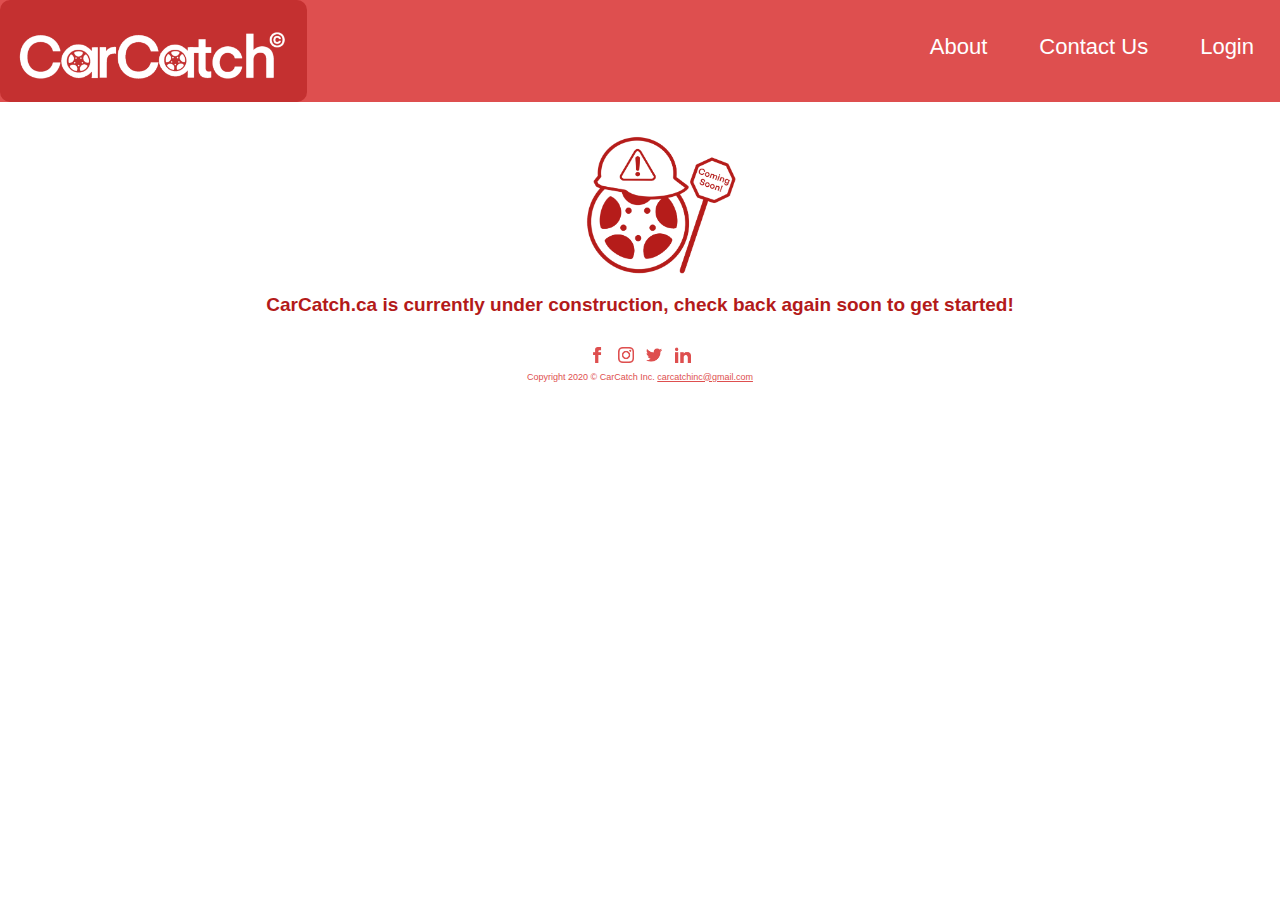
<file: index.html>
<!DOCTYPE html>
<html>

<head>
  <title>CarCatch | Coming Soon</title>
  <link rel="stylesheet" href="index_style.css">
  <meta name="viewport" content="width=device-width, initial-scale=1.0">
  <link rel="shortcut icon" href="icon.png" />
</head>

<body>
    <ul class="menubar">
        <li class="left" , style="padding:0px;margin-top:0px;"><a href="index.html"><img src="white.png" style="width:275px;height:68px;"></a></li>
        <li class="right" , style="margin-top:10px;font-size:25px;"><a href="login.html">Login</a></li>
        <li class="right" , style="margin-top:10px;font-size:25px;"><a href="contact.html">Contact Us</a></li>
        <li class="right" , style="margin-top:10px;font-size:25px;"><a href="about.html">About</a></li>
    </ul>
    <br>
    <p style="width:100%;text-align:center;"><img src="construction.png" style="width:150px;height:138px;margin-left:42px;"></p>
    <h1 style="width:100%;text-align:center;color:#b31a1a;font:sans-serif;font-size:19px">CarCatch.ca is currently under construction, check back again soon to get started!</h1>
    <br>
</body>

<footer>
<div class="bottombar">
            <a style="padding:5px;", href="https://www.facebook.com/car.catch.3"><img src="facebook.png" style="width:16px;height:16px;margin-bottom:13px;"></a>
            <a style="padding:5px;", href="https://www.instagram.com/carcatchinc/"><img src="instagram.png" style="width:16px;height:16px;margin-bottom:13px;"></a>
            <a style="padding:5px;", href="https://twitter.com/CarCatch1"><img src="twitter.png" style="width:16px;height:16px;margin-bottom:13px;"></a>
            <a style="padding:5px;", href="https://linkedin.com/company/carcatchinc"><img src="linkedin.png" style="width:16px;height:16px;margin-bottom:13px;"></a>
</div>
            <p style="margin-bottom:10px;">Copyright 2020 &copy CarCatch Inc. <a style="color:#de4f4f", href="mailto:carcatchinc@gmail.com">carcatchinc@gmail.com</a></p>
</footer>

</html>
</file>
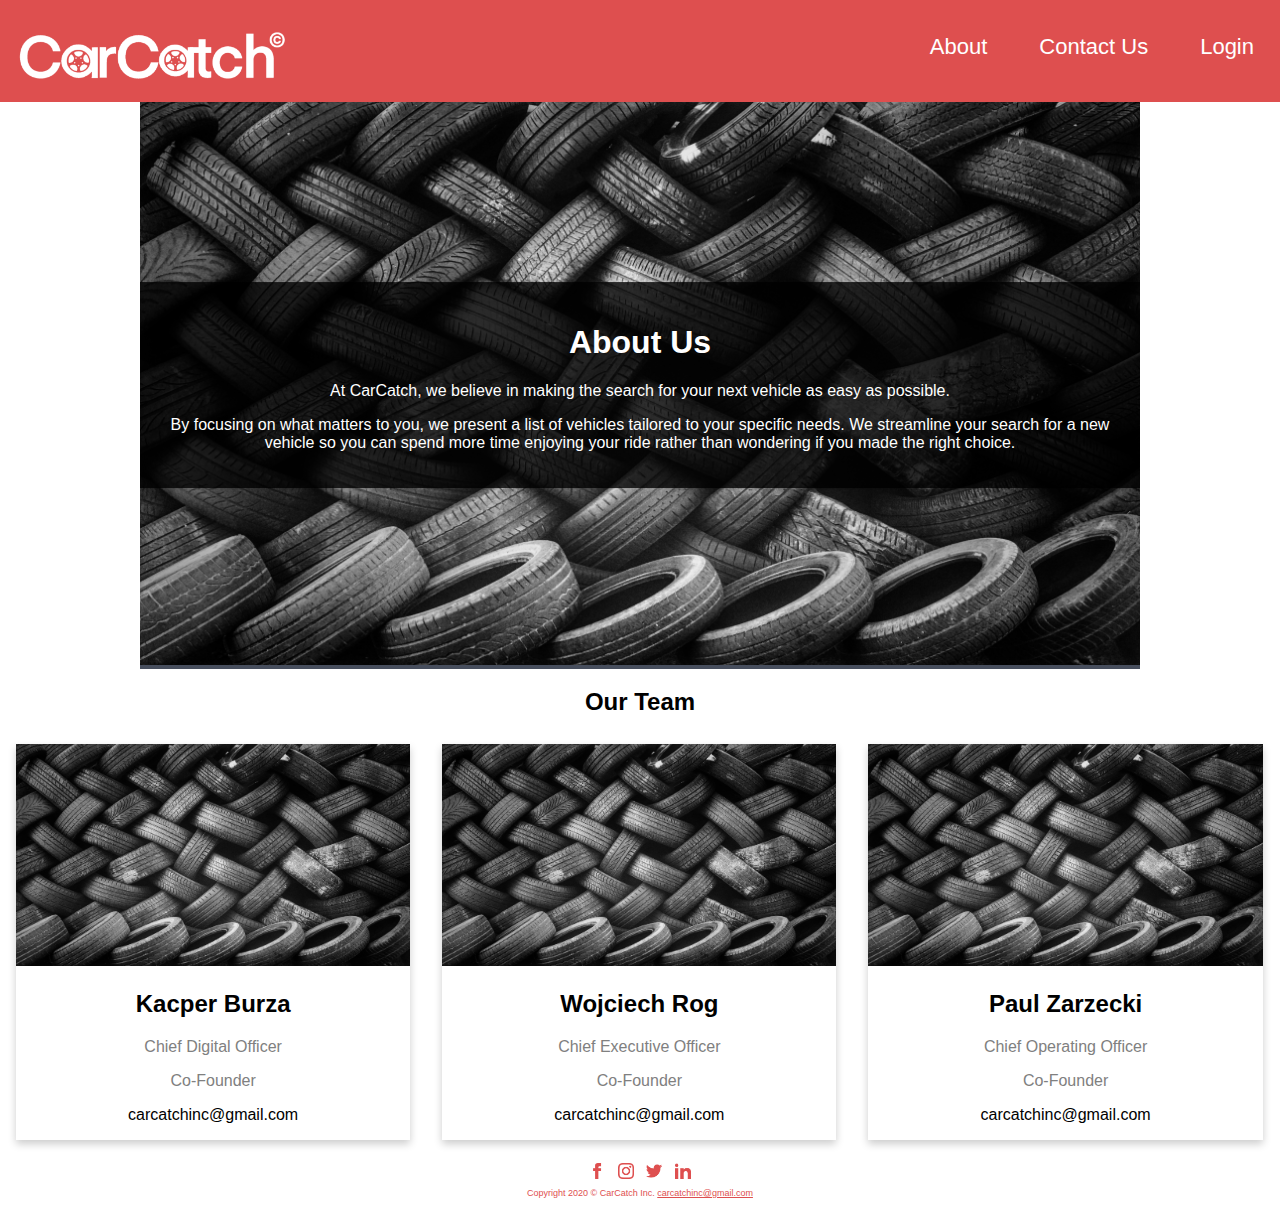
<file: about.html>
<!DOCTYPE html>
<html>

<head>
  <title>CarCatch | About us</title>
  <link rel="stylesheet" href="about_style.css">
  <meta name="viewport" content="width=device-width, initial-scale=1.0">
  <link rel="shortcut icon" href="icon.png" />
</head>

<body>
<!--Navigation Bar-->
    <ul class="menubar">
        <li class="left" , style="padding:0px;margin-top:0px;"><a href="index.html"><img src="white.png" style="width:275px;height:68px;"></a></li>
        <li class="right" , style="margin-top:10px;font-size:25px;"><a href="login.html">Login</a></li>
        <li class="right" , style="margin-top:10px;font-size:25px;"><a href="contact.html">Contact Us</a></li>
        <li class="right" , style="margin-top:10px;font-size:25px;"><a href="about.html">About</a></li>
    </ul>
    </ul>

<!--About us page details-->
    <div class="about-section">
        <img src="tires.png" width="100%;" class="img"/>
        <div class="content">
        <h1>About Us</h1>
        <p>At CarCatch, we believe in making the search for your next vehicle as easy as possible.</p>
        <p>By focusing on what matters to you, we present a list of vehicles tailored to your specific needs.
        We streamline your search for a new vehicle so you can spend more time enjoying your ride rather than wondering if you made the right choice.</p>
    </div>
    </div>

<div class="center">
    <div class="team">
    <h2 style="text-align:center">Our Team</h2>
    <div class="row">
        <div class="column">
            <div class="card">
                <img src="tires.png" alt="Kacper" style="width:100%">
                <div class="container">
                    <h2>Kacper Burza</h2>
                    <p class="title">Chief Digital Officer</P>
                    <p class="title">Co-Founder</p>
                    <p>carcatchinc@gmail.com</p>
                </div>
            </div>
        </div>

        <div class="column">
            <div class="card">
                <img src="tires.png" alt="Wojciech" style="width:100%">
                <div class="container">
                    <h2>Wojciech Rog</h2>
                    <p class="title">Chief Executive Officer</p>
                    <p class="title">Co-Founder</p>
                    <p>carcatchinc@gmail.com</p>
                </div>
            </div>
        </div>

        <div class="column">
            <div class="card">
                <img src="tires.png" alt="Paul" style="width:100%">
                <div class="container">
                    <h2>Paul Zarzecki</h2>
                    <p class="title">Chief Operating Officer</p>
                    <p class="title">Co-Founder</p>
                    <p>carcatchinc@gmail.com</p>
                </div>
            </div>
        </div>
    </div>
    </div>
</div>
</body>


<!--Footer details-->
<footer>
<div class="bottombar">
    <p></p>
    <a style="padding:5px;", href="https://www.facebook.com/car.catch.3"><img src="facebook.png" style="width:16px;height:16px;margin-bottom:13px;"></a>
    <a style="padding:5px;", href="https://www.instagram.com/carcatchinc/"><img src="instagram.png" style="width:16px;height:16px;margin-bottom:13px;"></a>
    <a style="padding:5px;", href="https://twitter.com/CarCatch1"><img src="twitter.png" style="width:16px;height:16px;margin-bottom:13px;"></a>
    <a style="padding:5px;", href="https://linkedin.com/company/carcatchinc"><img src="linkedin.png" style="width:16px;height:16px;margin-bottom:13px;"></a>
</div>
            <p style="margin-bottom:10px;">Copyright 2020 &copy CarCatch Inc. <a style="color:#de4f4f", href="mailto:carcatchinc@gmail.com">carcatchinc@gmail.com</a></p>
</footer>

</html>
</file>
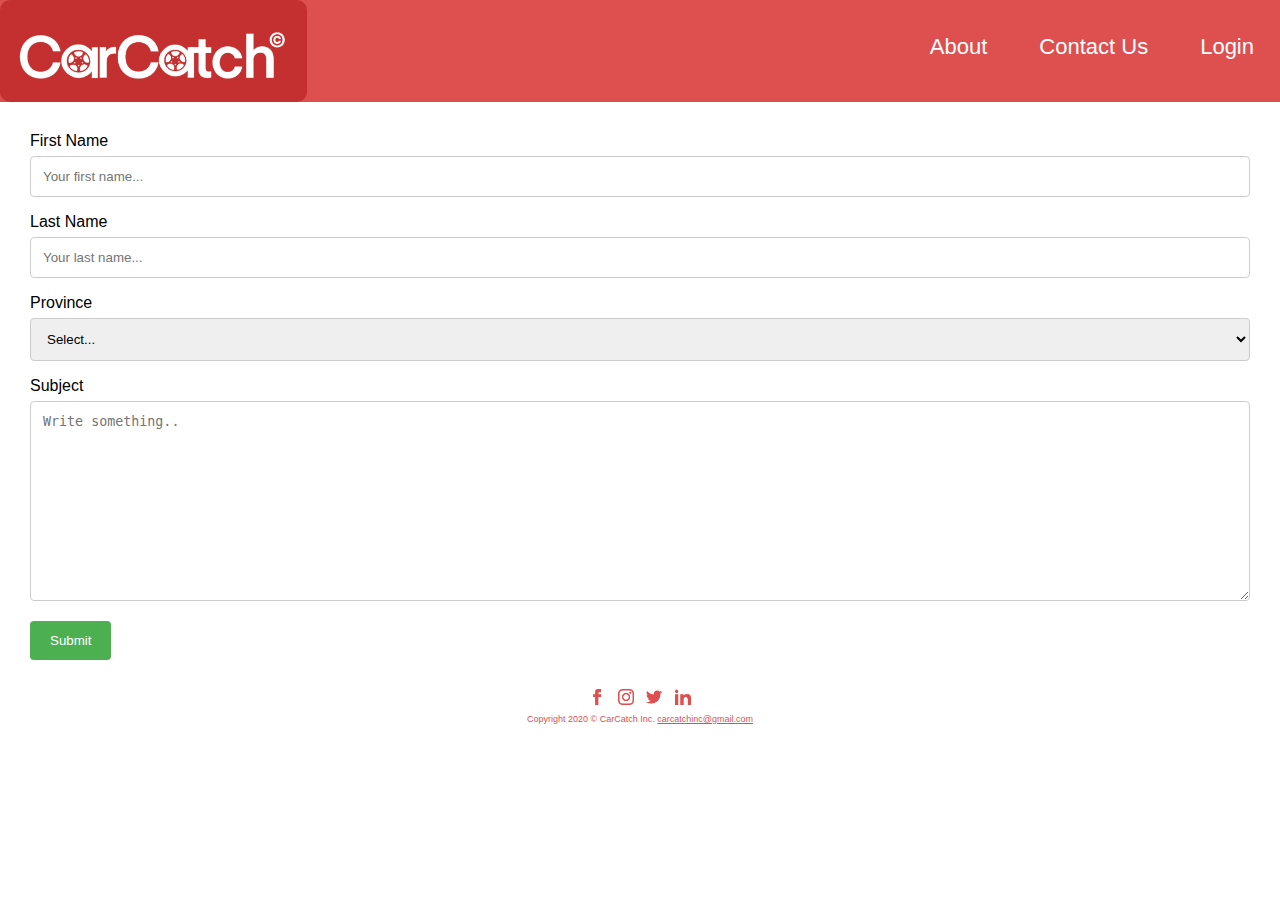
<file: contact.html>
<!DOCTYPE html>
<html>

<head>
    <title>CarCatch | Contact Us</title>
    <link rel="stylesheet" href="contact_style.css">
    <meta name="viewport" content="width=device-width, initial-scale=1.0">
    <link rel="shortcut icon" href="icon.png" />
</head>

<body>
    <ul class="menubar">
        <li class="left" , style="padding:0px;margin-top:0px;"><a href="index.html"><img src="white.png" style="width:275px;height:68px;"></a></li>
        <li class="right" , style="margin-top:10px;font-size:25px;"><a href="login.html">Login</a></li>
        <li class="right" , style="margin-top:10px;font-size:25px;"><a href="contact.html">Contact Us</a></li>
        <li class="right" , style="margin-top:10px;font-size:25px;"><a href="about.html">About</a></li>
    </ul>
    </ul>
</body>

        <div class="container1", style="margin:30px;">
            <form action="action_page.php">

                <label for="fname">First Name</label>
                <input type="text" id="fname" name="firstname" placeholder="Your first name...">

                <label for="lname">Last Name</label>
                <input type="text" id="lname" name="lastname" placeholder="Your last name...">

                <label for="province">Province</label>
                <select id="province" name="province">
                    <option value="select">Select...</option>
                    <option value="alberta">Alberta</option>
                    <option value="british columbia">British Columbia</option>
                    <option value="manitoba">Manitoba</option>
                    <option value="new brunswick">New Brunswick</option>
                    <option value="newfoundland">Newfoundland</option>
                    <option value="nova scotia">Nova Scotia</option>
                    <option value="ontario">Ontario</option>
                    <option value="pei">PEI</option>
                    <option value="quebec">Quebec</option>
                    <option value="saskatchewan">Saskatchewan</option>
                    <option value="territories">Territories</option>
                </select>

                <label for="subject">Subject</label>
                <textarea id="subject" name="subject" placeholder="Write something.." style="height:200px"></textarea>

                <input type="submit" value="Submit">

            </form>
        </div>

        <footer>
            <div class="bottombar">
                <p></p>
                <a style="padding:5px;" , href="https://www.facebook.com/car.catch.3"><img src="facebook.png" style="width:16px;height:16px;margin-bottom:13px;"></a>
                <a style="padding:5px;" , href="https://www.instagram.com/carcatchinc/"><img src="instagram.png" style="width:16px;height:16px;margin-bottom:13px;"></a>
                <a style="padding:5px;" , href="https://twitter.com/CarCatch1"><img src="twitter.png" style="width:16px;height:16px;margin-bottom:13px;"></a>
                <a style="padding:5px;" , href="https://linkedin.com/company/carcatchinc"><img src="linkedin.png" style="width:16px;height:16px;margin-bottom:13px;"></a>
            </div>
            <p style="margin-bottom:10px;">Copyright 2020 &copy CarCatch Inc. <a style="color:#de4f4f" , href="mailto:carcatchinc@gmail.com">carcatchinc@gmail.com</a></p>
        </footer>

</html>
</file>
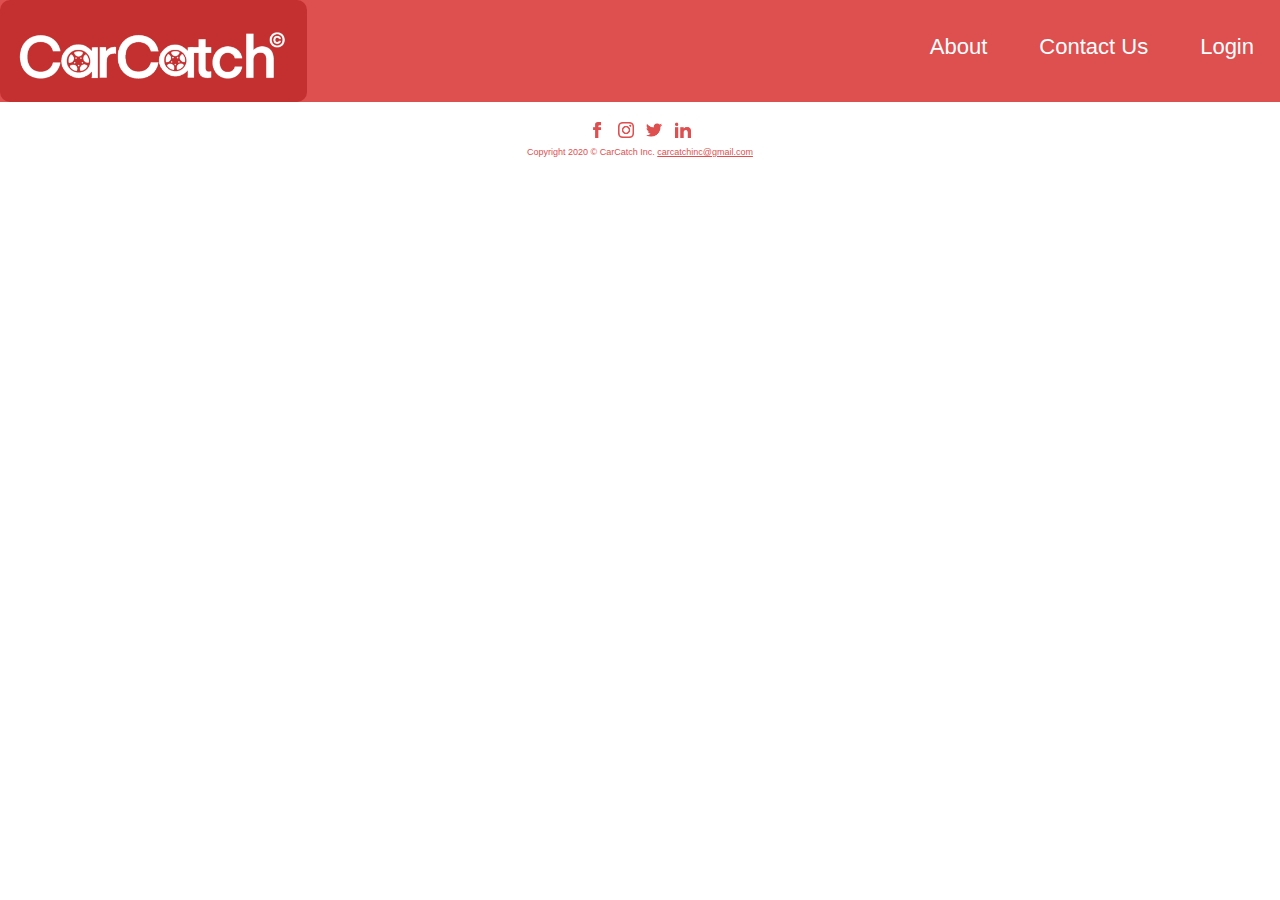
<file: login.html>
<!DOCTYPE html>
<html>

<head>
  <title>CarCatch | Login/Register</title>
  <link rel="stylesheet" href="login_style.css">
  <meta name="viewport" content="width=device-width, initial-scale=1.0">
  <link rel="shortcut icon" href="icon.png" />
</head>

<body>
    <ul class="menubar">
        <li class="left" , style="padding:0px;margin-top:0px;"><a href="index.html"><img src="white.png" style="width:275px;height:68px;"></a></li>
        <li class="right" , style="margin-top:10px;font-size:25px;"><a href="login.html">Login</a></li>
        <li class="right" , style="margin-top:10px;font-size:25px;"><a href="contact.html">Contact Us</a></li>
        <li class="right" , style="margin-top:10px;font-size:25px;"><a href="about.html">About</a></li>
    </ul>
</ul>
</body>

<footer>
<div class="bottombar">
            <br><br>
            <a style="padding:5px;", href="https://www.facebook.com/car.catch.3"><img src="facebook.png" style="width:16px;height:16px;margin-bottom:13px;"></a>
            <a style="padding:5px;", href="https://www.instagram.com/carcatchinc/"><img src="instagram.png" style="width:16px;height:16px;margin-bottom:13px;"></a>
            <a style="padding:5px;", href="https://twitter.com/CarCatch1"><img src="twitter.png" style="width:16px;height:16px;margin-bottom:13px;"></a>
            <a style="padding:5px;", href="https://linkedin.com/company/carcatchinc"><img src="linkedin.png" style="width:16px;height:16px;margin-bottom:13px;"></a>
</div>
            <p style="margin-bottom:10px;">Copyright 2020 &copy CarCatch Inc. <a style="color:#de4f4f", href="mailto:carcatchinc@gmail.com">carcatchinc@gmail.com</a></p>
</footer>

</html>
</file>
<file: index_style.css>
body {
  margin:0;
  font-family:sans-serif;
}
ul.menubar {
  list-style-type:none;
  margin:0;
  padding:0;
  overflow:hidden;
  background-color:#de4f4f;
}
ul.menubar li {
  float:left;
  padding:10px;
  margin-top:22px;
}
ul.menubar li a {
  display:block;
  color:white;
  text-align:center;
  padding: 14px 16px;
  text-decoration:none;
  font-size:22px;
}
ul.menubar li a:hover:not(.active) {
  background-color:#c43030;
  border-radius:10px;
}
ul.menubar li.right {
  float:right;
}

.bottombar {
    float:none;
    margin-bottom:-15px;
}

footer {
    position: relative;
    text-align: center;
    width: 100%;
    color: #de4f4f;
    font-family: sans-serif;
    font-size: 9px;
    left: 0;
    bottom: 0px;
    height: 45px;
    width: 100%;
    overflow: hidden;
}

@media screen and (max-width:900px) {
  ul.menubar li.right, ul.menubar li {
    float:none;
  }
}

/*about page styling*/
html {
  box-sizing: border-box;
}

*, *:before, *:after {
  box-sizing: inherit;
}

.column {
  float: left;
  width: 33.3%;
  margin-bottom: 16px;
  padding: 0 8px;
}

.card {
  box-shadow: 0 4px 8px 0 rgba(0, 0, 0, 0.2);
  margin: 8px;
}


.about-section {
  text-align: center;
  background-color: #474e5d;
  color: white;
  max-width:1000px;
  position:relative;
  margin: 0 auto;
}

.about-section .content {
    position:absolute;
    top: 50%;
    left: 50%;
    transform: translate(-50%, -50%);
    background: rgb(0,0,0);
    background: rgba(0,0,0,0.8);
    width:100%;
    padding:20px;
}

.container {
  padding: 0 16px;
  text-align:center;
}

.container::after, .row::after {
  content: "";
  clear: both;
  display:table;
}

.title {
  color: grey;
  text-align:center;
}

/* Display the columns below each other instead of side by side on small screens */
@media screen and (max-width: 700px) {
    .column {
        width: 100%;
        display: block;
    }
}

/*contact us page CSS*/

/* Style inputs with type="text", select elements and textareas */
input[type=text], select, textarea {
    width: 100%; /* Full width */
    padding: 12px; /* Some padding */
    border: 1px solid #ccc; /* Gray border */
    border-radius: 4px; /* Rounded borders */
    box-sizing: border-box; /* Make sure that padding and width stays in place */
    margin-top: 6px; /* Add a top margin */
    margin-bottom: 16px; /* Bottom margin */
    resize: vertical /* Allow the user to vertically resize the textarea (not horizontally) */
}

/* Style the submit button with a specific background color etc */
input[type=submit] {
    background-color: #4CAF50;
    color: white;
    padding: 12px 20px;
    border: none;
    border-radius: 4px;
    cursor: pointer;
}

    /* When moving the mouse over the submit button, add a darker green color */
    input[type=submit]:hover {
        background-color: #45a049;
    }

/* Add a background color and some padding around the form */
container1 {
    border-radius: 5px;
    background-color: #f2f2f2;
    padding: 20px;
}
</file>
<file: about_style.css>
body {
  margin:0;
  font-family:sans-serif;
}
ul.menubar {
  list-style-type:none;
  margin:0;
  padding:0;
  overflow:hidden;
  background-color:#de4f4f;
}
ul.menubar li {
  float:left;
  padding:10px;
  margin-top:22px;
}
ul.menubar li a {
  display:block;
  color:white;
  text-align:center;
  padding: 14px 16px;
  text-decoration:none;
  font-size:22px;
}
ul.menubar li a:hover:not(.active) {
  background-color:#c43030;
  border-radius:10px;
}
ul.menubar li.right {
  float:right;
}

.bottombar {
    float:none;
    margin-bottom:-15px;
}

footer {
    position: relative;
    text-align: center;
    width: 100%;
    color: #de4f4f;
    font-family: sans-serif;
    font-size: 9px;
    left: 0;
    bottom: 10px;
    height: 45px;
    width: 100%;
    overflow: hidden;
}

@media screen and (max-width:900px) {
  ul.menubar li.right, ul.menubar li {
    float:none;
  }
}

/*about page styling*/
html {
  box-sizing: border-box;
}

*, *:before, *:after {
  box-sizing: inherit;
}

.column {
  float: left;
  width: 33.3%;
  margin-bottom: 16px;
  padding: 0 8px;
}

.card {
  box-shadow: 0 4px 8px 0 rgba(0, 0, 0, 0.2);
  margin: 8px;
}


.about-section {
  text-align: center;
  background-color: #474e5d;
  color: white;
  max-width:1000px;
  position:relative;
  margin: 0 auto;
}

.about-section .content {
    position:absolute;
    top: 50%;
    left: 50%;
    transform: translate(-50%, -50%);
    background: rgb(0,0,0);
    background: rgba(0,0,0,0.8);
    width:100%;
    padding:20px;
}

.container {
  padding: 0 16px;
  text-align:center;
}

.container::after, .row::after {
  content: "";
  clear: both;
  display:table;
}

.title {
  color: grey;
  text-align:center;
}

/* Display the columns below each other instead of side by side on small screens */
@media screen and (max-width: 700px) {
    .column {
        width: 100%;
        display: block;
    }
}

/*contact us page CSS*/

/* Style inputs with type="text", select elements and textareas */
input[type=text], select, textarea {
    width: 100%; /* Full width */
    padding: 12px; /* Some padding */
    border: 1px solid #ccc; /* Gray border */
    border-radius: 4px; /* Rounded borders */
    box-sizing: border-box; /* Make sure that padding and width stays in place */
    margin-top: 6px; /* Add a top margin */
    margin-bottom: 16px; /* Bottom margin */
    resize: vertical /* Allow the user to vertically resize the textarea (not horizontally) */
}

/* Style the submit button with a specific background color etc */
input[type=submit] {
    background-color: #4CAF50;
    color: white;
    padding: 12px 20px;
    border: none;
    border-radius: 4px;
    cursor: pointer;
}

    /* When moving the mouse over the submit button, add a darker green color */
    input[type=submit]:hover {
        background-color: #45a049;
    }

/* Add a background color and some padding around the form */
container1 {
    border-radius: 5px;
    background-color: #f2f2f2;
    padding: 20px;
}

.center {
  width:100%;
}
</file>
<file: contact_style.css>
body {
  margin:0;
  font-family:sans-serif;
}
ul.menubar {
  list-style-type:none;
  margin:0;
  padding:0;
  overflow:hidden;
  background-color:#de4f4f;
}
ul.menubar li {
  float:left;
  padding:10px;
  margin-top:22px;
}
ul.menubar li a {
  display:block;
  color:white;
  text-align:center;
  padding: 14px 16px;
  text-decoration:none;
  font-size:22px;
}
ul.menubar li a:hover:not(.active) {
  background-color:#c43030;
  border-radius:10px;
}
ul.menubar li.right {
  float:right;
}

.bottombar {
    float:none;
    margin-bottom:-15px;
}

footer {
    position: relative;
    text-align: center;
    width: 100%;
    color: #de4f4f;
    font-family: sans-serif;
    font-size: 9px;
    left: 0;
    bottom: 10px;
    height: 45px;
    width: 100%;
    overflow: hidden;
}

@media screen and (max-width:900px) {
  ul.menubar li.right, ul.menubar li {
    float:none;
  }
}

/*about page styling*/
html {
  box-sizing: border-box;
}

*, *:before, *:after {
  box-sizing: inherit;
}

.column {
  float: left;
  width: 33.3%;
  margin-bottom: 16px;
  padding: 0 8px;
}

.card {
  box-shadow: 0 4px 8px 0 rgba(0, 0, 0, 0.2);
  margin: 8px;
}


.about-section {
  text-align: center;
  background-color: #474e5d;
  color: white;
  max-width:1000px;
  position:relative;
  margin: 0 auto;
}

.about-section .content {
    position:absolute;
    top: 50%;
    left: 50%;
    transform: translate(-50%, -50%);
    background: rgb(0,0,0);
    background: rgba(0,0,0,0.8);
    width:100%;
    padding:20px;
}

.container {
  padding: 0 16px;
  text-align:center;
}

.container::after, .row::after {
  content: "";
  clear: both;
  display:table;
}

.title {
  color: grey;
  text-align:center;
}

/* Display the columns below each other instead of side by side on small screens */
@media screen and (max-width: 700px) {
    .column {
        width: 100%;
        display: block;
    }
}

/*contact us page CSS*/

/* Style inputs with type="text", select elements and textareas */
input[type=text], select, textarea {
    width: 100%; /* Full width */
    padding: 12px; /* Some padding */
    border: 1px solid #ccc; /* Gray border */
    border-radius: 4px; /* Rounded borders */
    box-sizing: border-box; /* Make sure that padding and width stays in place */
    margin-top: 6px; /* Add a top margin */
    margin-bottom: 16px; /* Bottom margin */
    resize: vertical /* Allow the user to vertically resize the textarea (not horizontally) */
}

/* Style the submit button with a specific background color etc */
input[type=submit] {
    background-color: #4CAF50;
    color: white;
    padding: 12px 20px;
    border: none;
    border-radius: 4px;
    cursor: pointer;
}

    /* When moving the mouse over the submit button, add a darker green color */
    input[type=submit]:hover {
        background-color: #45a049;
    }

/* Add a background color and some padding around the form */
container1 {
    border-radius: 5px;
    background-color: #f2f2f2;
    padding: 20px;
}
</file>
<file: login_style.css>
body {
  margin:0;
  font-family:sans-serif;
}
ul.menubar {
  list-style-type:none;
  margin:0;
  padding:0;
  overflow:hidden;
  background-color:#de4f4f;
}
ul.menubar li {
  float:left;
  padding:10px;
  margin-top:22px;
}
ul.menubar li a {
  display:block;
  color:white;
  text-align:center;
  padding: 14px 16px;
  text-decoration:none;
  font-size:22px;
}
ul.menubar li a:hover:not(.active) {
  background-color:#c43030;
  border-radius:10px;
}
ul.menubar li.right {
  float:right;
}

.bottombar {
    float:none;
    margin-bottom:-15px;
}

footer {
    position: relative;
    text-align: center;
    width: 100%;
    color: #de4f4f;
    font-family: sans-serif;
    font-size: 9px;
    left: 0;
    bottom: 0px;
    height: 60px;
    width: 100%;
    overflow: hidden;
}

@media screen and (max-width:900px) {
  ul.menubar li.right, ul.menubar li {
    float:none;
  }
}

/*about page styling*/
html {
  box-sizing: border-box;
}

*, *:before, *:after {
  box-sizing: inherit;
}

.column {
  float: left;
  width: 33.3%;
  margin-bottom: 16px;
  padding: 0 8px;
}

.card {
  box-shadow: 0 4px 8px 0 rgba(0, 0, 0, 0.2);
  margin: 8px;
}


.about-section {
  text-align: center;
  background-color: #474e5d;
  color: white;
  max-width:1000px;
  position:relative;
  margin: 0 auto;
}

.about-section .content {
    position:absolute;
    top: 50%;
    left: 50%;
    transform: translate(-50%, -50%);
    background: rgb(0,0,0);
    background: rgba(0,0,0,0.8);
    width:100%;
    padding:20px;
}

.container {
  padding: 0 16px;
  text-align:center;
}

.container::after, .row::after {
  content: "";
  clear: both;
  display:table;
}

.title {
  color: grey;
  text-align:center;
}

/* Display the columns below each other instead of side by side on small screens */
@media screen and (max-width: 700px) {
    .column {
        width: 100%;
        display: block;
    }
}

/*contact us page CSS*/

/* Style inputs with type="text", select elements and textareas */
input[type=text], select, textarea {
    width: 100%; /* Full width */
    padding: 12px; /* Some padding */
    border: 1px solid #ccc; /* Gray border */
    border-radius: 4px; /* Rounded borders */
    box-sizing: border-box; /* Make sure that padding and width stays in place */
    margin-top: 6px; /* Add a top margin */
    margin-bottom: 16px; /* Bottom margin */
    resize: vertical /* Allow the user to vertically resize the textarea (not horizontally) */
}

/* Style the submit button with a specific background color etc */
input[type=submit] {
    background-color: #4CAF50;
    color: white;
    padding: 12px 20px;
    border: none;
    border-radius: 4px;
    cursor: pointer;
}

    /* When moving the mouse over the submit button, add a darker green color */
    input[type=submit]:hover {
        background-color: #45a049;
    }

/* Add a background color and some padding around the form */
container1 {
    border-radius: 5px;
    background-color: #f2f2f2;
    padding: 20px;
}
</file>
